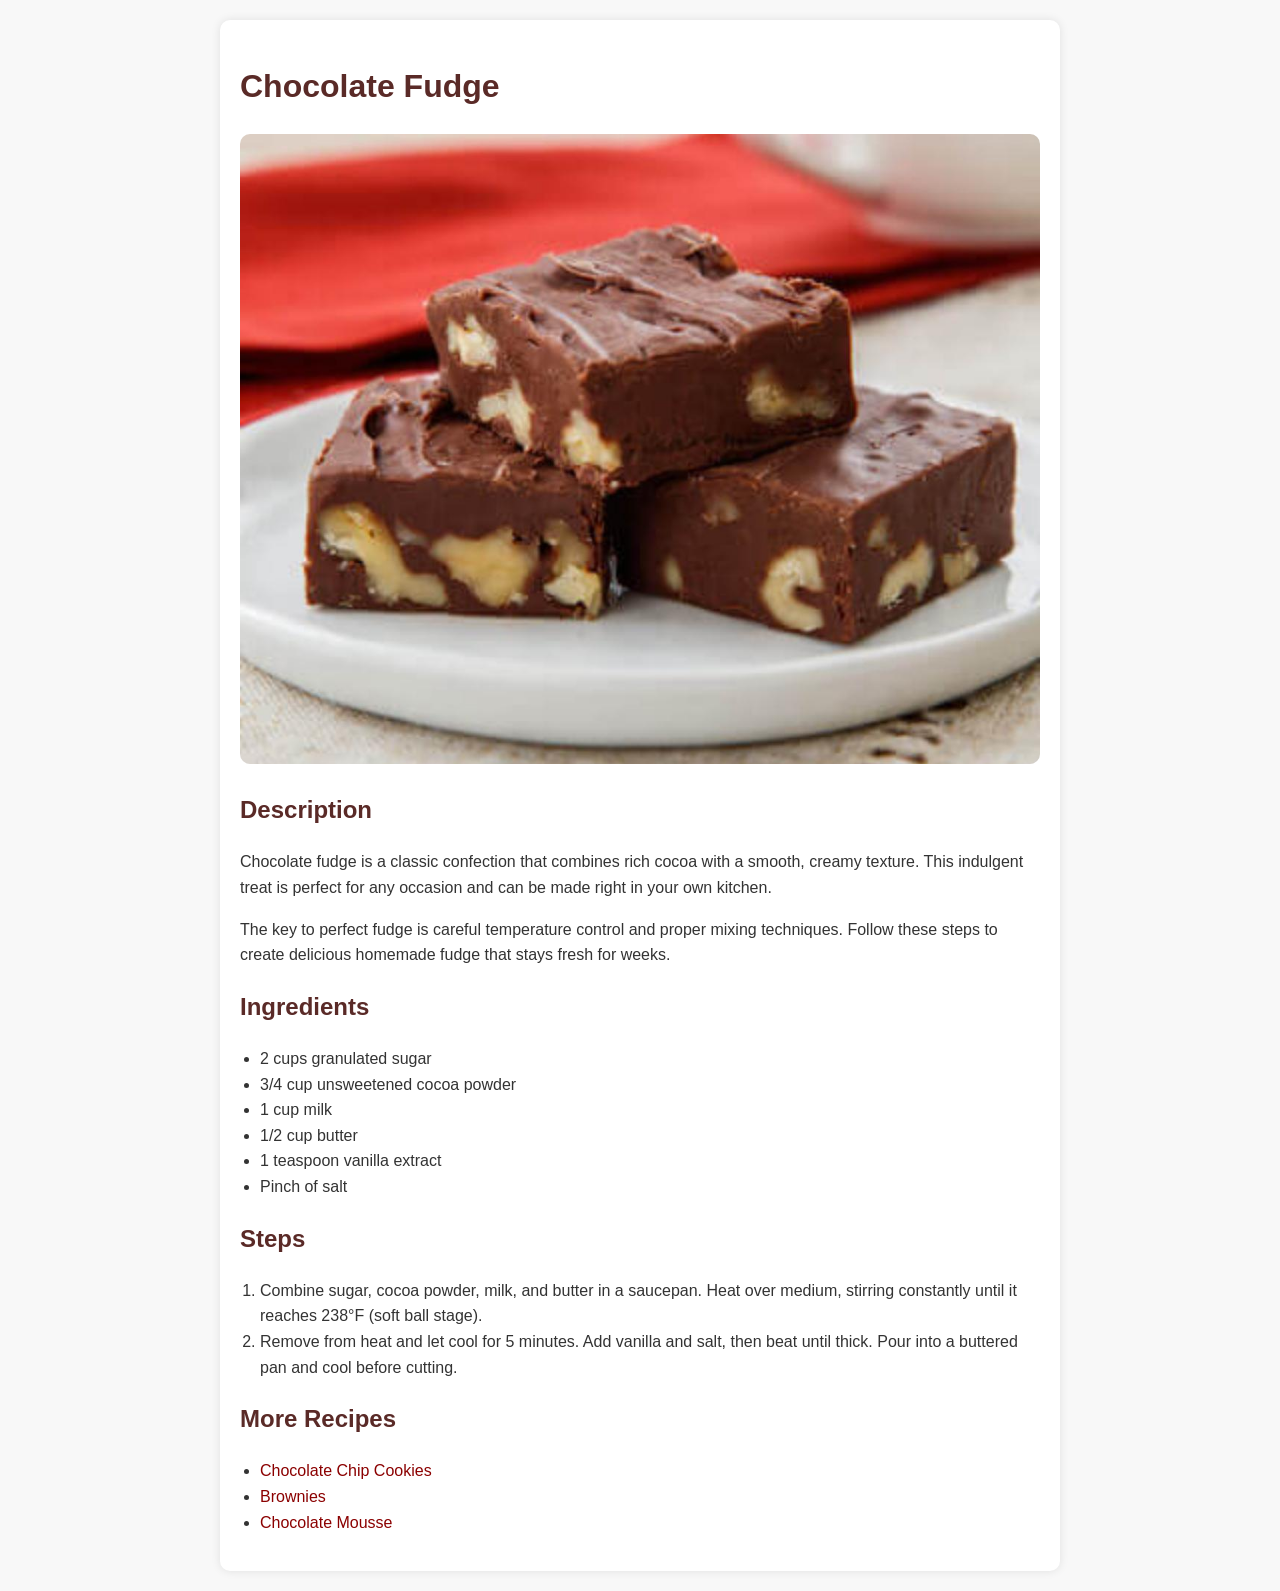
<file: recipes-site/Chocalate-Fudge.html>
<!DOCTYPE html>
<html lang="en">
<head>
  <meta charset="UTF-8">
  <meta name="viewport" content="width=device-width, initial-scale=1.0">
  <title>Chocolate Fudge Recipe</title>

  <style>
    body {
      font-family: Arial, sans-serif;
      line-height: 1.6;
      margin: 20px;
      background-color: #f8f8f8;
      color: #333;
    }

    main {
      max-width: 800px;
      margin: auto;
      background: #fff;
      padding: 20px;
      border-radius: 10px;
      box-shadow: 0 0 10px rgba(0,0,0,0.1);
    }

    img {
      width: 100%;
      border-radius: 10px;
    }

    h1, h2 {
      color: #5a2a27;
    }

    ul, ol {
      padding-left: 20px;
    }

    a {
      text-decoration: none;
      color: #8b0000;
    }

    a:hover {
      text-decoration: underline;
    }
  </style>
</head>

<body>
  <main>
    <h1>Chocolate Fudge</h1>
    
    <img src="chocolate-fudge.jpg" alt="A rich slice of chocolate fudge on a plate">
    
    <section>
      <h2>Description</h2>
      <p>
        Chocolate fudge is a classic confection that combines rich cocoa with a smooth, creamy texture. 
        This indulgent treat is perfect for any occasion and can be made right in your own kitchen.
      </p>
      <p>
        The key to perfect fudge is careful temperature control and proper mixing techniques. 
        Follow these steps to create delicious homemade fudge that stays fresh for weeks.
      </p>
    </section>
    
    <section>
      <h2>Ingredients</h2>
      <ul>
        <li>2 cups granulated sugar</li>
        <li>3/4 cup unsweetened cocoa powder</li>
        <li>1 cup milk</li>
        <li>1/2 cup butter</li>
        <li>1 teaspoon vanilla extract</li>
        <li>Pinch of salt</li>
      </ul>
    </section>
    
    <section>
      <h2>Steps</h2>
      <ol>
        <li>
          Combine sugar, cocoa powder, milk, and butter in a saucepan. Heat over medium, stirring constantly until it reaches 238°F (soft ball stage).
        </li>
        <li>
          Remove from heat and let cool for 5 minutes. Add vanilla and salt, then beat until thick. Pour into a buttered pan and cool before cutting.
        </li>
      </ol>
    </section>
    
    <section>
      <h2>More Recipes</h2>
      <ul>
        <li><a href="#">Chocolate Chip Cookies</a></li>
        <li><a href="#">Brownies</a></li>
        <li><a href="#">Chocolate Mousse</a></li>
      </ul>
    </section>
  </main>
</body>
</html>
</file>
